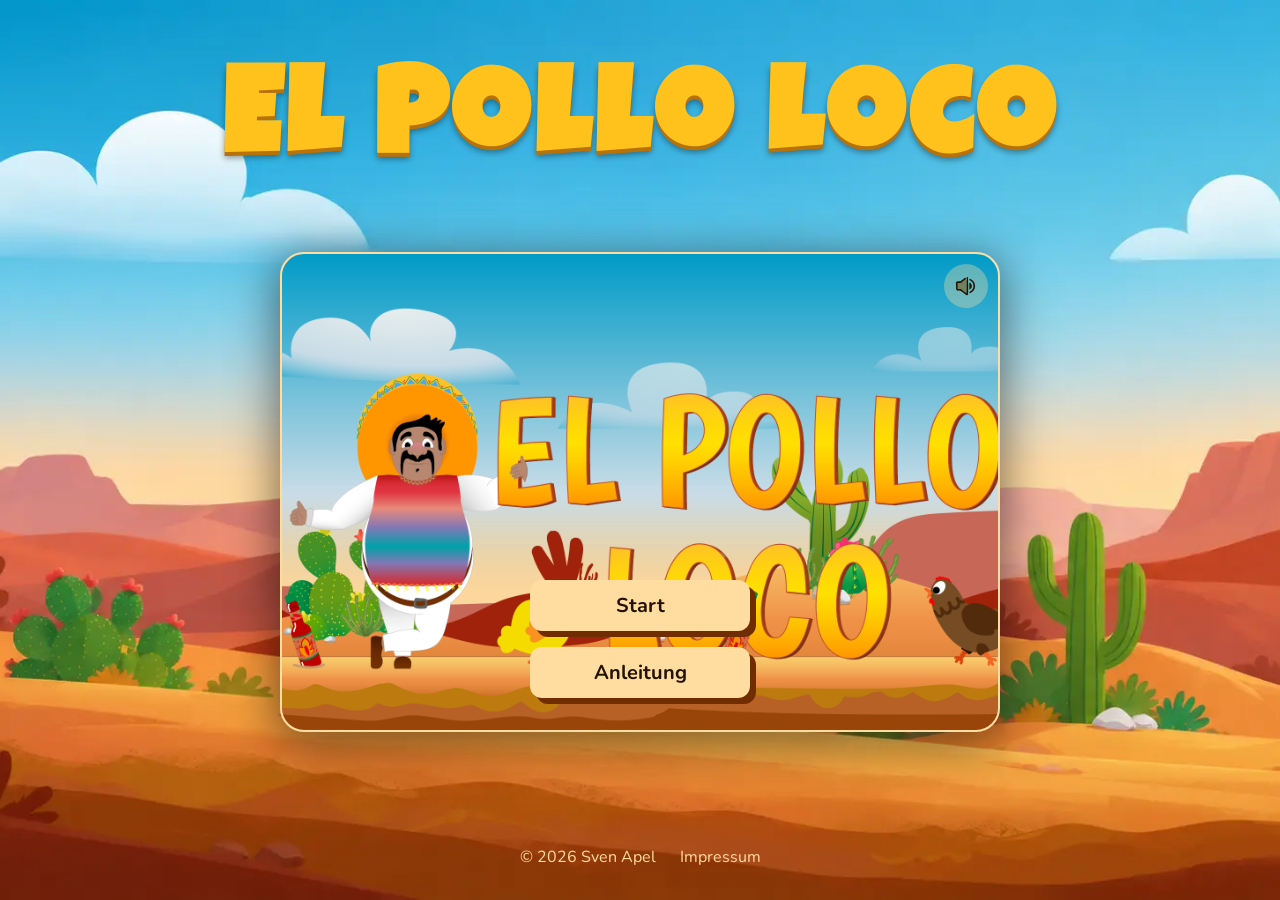
<file: index.html>
<!doctype html>
<html lang="de">
	<head>
		<meta charset="UTF-8" />
		<meta name="viewport" content="width=device-width, initial-scale=1.0" />
		<title>EL POLLO LOCO</title>

		<link rel="icon" href="img/2_character_pepe/pepe-favicon.png" type="image/png" />

		<link rel="stylesheet" href="style.css" />

		<script src="classes/drawable-object.class.js"></script>
		<script src="classes/count-bar.class.js"></script>
		<script src="classes/movable-object.class.js"></script>
		<script src="classes/endboss.class.js"></script>
		<script src="classes/bottle.class.js"></script>
		<script src="classes/coin.class.js"></script>
		<script src="classes/interval-hub.class.js"></script>
		<script src="classes/image-hub.class.js"></script>
		<script src="classes/throwable-object.class.js"></script>
		<script src="classes/audio-hub.class.js"></script>
		<script src="classes/statusbar-health.class.js"></script>
		<script src="classes/character.class.js"></script>
		<script src="classes/chicken-normal.class.js"></script>
		<script src="classes/chicken-small.class.js"></script>
		<script src="classes/cloud.class.js"></script>
		<script src="classes/keyboard.class.js"></script>
		<script src="classes/background-object.class.js"></script>
		<script src="classes/level.class.js"></script>
		<script src="levels/level1.js"></script>
		<script src="classes/world.class.js"></script>
		<script src="js/game.js"></script>
	</head>
	<body onload="init()">
		<div id="rotateHint">
			<p>Bitte drehe dein Smartphone ins Querformat, um zu spielen.</p>
		</div>
		<header>
			<h1 class="game-title">El Pollo Loco</h1>
		</header>
		<main>
			<div id="canvasContainer">
				<div id="canvasWrapper">
					<canvas id="canvas" width="720" height="480"></canvas>

					<button id="muteBtn" onclick="toggleMute()">
						<img src="img/icons/ic-sound-on.svg" alt="Turn off sound" class="btn-icon icon-sound-on" />
						<img src="img/icons/ic-sound-off.svg" alt="Turn on sound" class="btn-icon icon-sound-off" />
					</button>

					<section id="startScreen" class="overlay">
						<button onclick="startGame()">Start</button>
						<button onclick="openDialog('instructions')">Anleitung</button>
						<a class="imprint-link" onclick="openDialog('imprint')">Impressum</a>
					</section>

					<section id="gameOver" class="overlay hidden">
						<button onclick="startGame()">Neustart</button>
						<button onclick="backToStart()">Startbildschirm</button>
					</section>

					<section id="winScreen" class="overlay hidden">
						<button onclick="startGame()">Neustart</button>
						<button onclick="backToStart()">Startbildschirm</button>
					</section>

					<section id="touchControls">
						<div class="touch-left">
							<button id="btnLeft" class="touch-btn"><img src="img/icons/ic-arrow-left.svg" alt="Move left" class="btn-icon" /></button>
							<button id="btnRight" class="touch-btn"><img src="img/icons/ic-arrow-right.svg" alt="Move right" class="btn-icon" /></button>
						</div>
						<div class="touch-right">
							<button id="btnJump" class="touch-btn"><img src="img/icons/ic-jump.svg" alt="Jump" class="btn-icon" /></button>
							<button id="btnThrow" class="touch-btn"><img src="img/icons/ic-throw.svg" alt="Throw bottle" class="btn-icon" /></button>
						</div>
					</section>
				</div>
			</div>
			<dialog id="instructions" class="info-dialog">
				<button class="dialog-close" onclick="closeDialog('instructions')">X</button>
				<h2>Anleitung</h2>
				<div>
					<h3>Worum geht's</h3>
					<p class="game-desc">Hüpf mit Pepe durch die Wüste, sammle Münzen und Flaschen und zeig den verrückten Hühnern, wer der Boss ist!</p>
				</div>
				<div>
					<h3>Steuerung</h3>
					<ul>
						<li><img src="img/icons/ic-arrow-left.svg" alt="" class="key-icon" /> Pfeiltaste links: Pepe nach links bewegen</li>
						<li><img src="img/icons/ic-arrow-right.svg" alt="" class="key-icon" /> Pfeiltaste rechts: Pepe nach rechts bewegen</li>
						<li><img src="img/icons/ic-space.svg" alt="" class="key-icon" />Spacetaste: Pepe springt hoch</li>
						<li><img src="img/icons/ic-d.svg" alt="" class="key-icon" /> Taste "D": Pepe wirft eine Flasche</li>
					</ul>
				</div>
			</dialog>
			<dialog id="imprint" class="info-dialog">
				<button class="dialog-close" onclick="closeDialog('imprint')">X</button>
				<h2>Impressum</h2>
				<div>
					<h3>Angaben gemäß § 5 DDG</h3>
					<p>Sven Apel<br />Hainstraße 4<br />08523 Plauen</p>
				</div>
				<div>
					<h3>Kontakt</h3>
					<p>E-Mail: svenapel@web.de</p>
				</div>
				<div>
					<h3>Hinweis</h3>
					<p>Dies ist ein Lernprojekt im Rahmen meiner Weiterbildung zum Frontend-Entwickler bei der Developer Akademie.</p>
				</div>
			</dialog>
		</main>
		<footer>
			<p class="copyright">© 2026 Sven Apel</p>
			<a href="impressum.html" class="impressum">Impressum</a>
		</footer>
	</body>
</html>
</file>
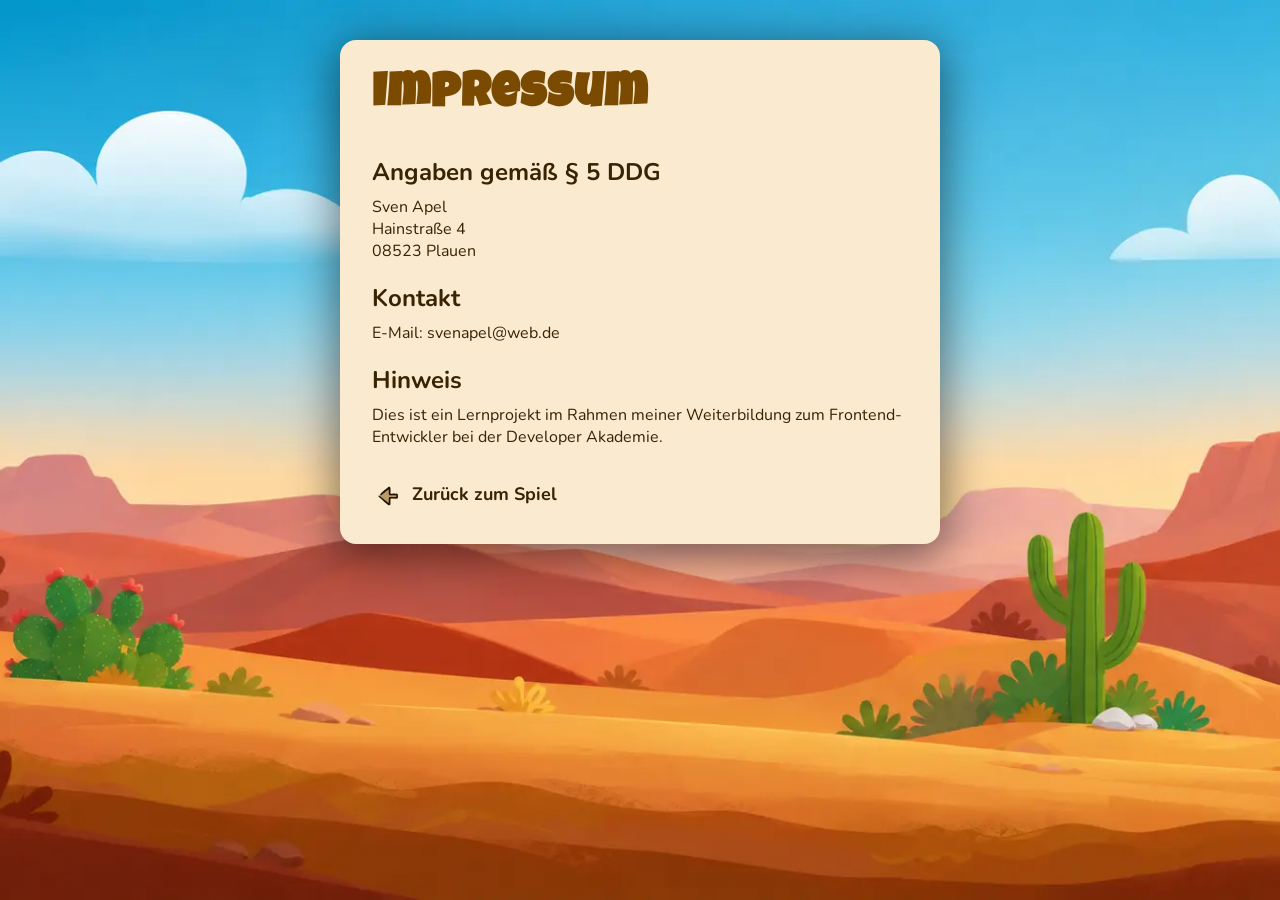
<file: impressum.html>
<!doctype html>
<html lang="de">
	<head>
		<meta charset="UTF-8" />
		<meta name="viewport" content="width=device-width, initial-scale=1.0" />
		<title>Impressum - El Pollo Loco</title>

		<link rel="icon" href="img/2_character_pepe/pepe-favicon.png" type="image/png" />

		<link rel="stylesheet" href="style.css" />
	</head>
	<body>
		<main class="legal">
			<h1>Impressum</h1>

			<h2>Angaben gemäß § 5 DDG</h2>
			<p>
				Sven Apel<br />
				Hainstraße 4<br />
				08523 Plauen
			</p>

			<h2>Kontakt</h2>
			<p>E-Mail: svenapel@web.de</p>

			<h2>Hinweis</h2>
			<p>Dies ist ein Lernprojekt im Rahmen meiner Weiterbildung zum Frontend-Entwickler bei der Developer Akademie.</p>
			<a href="index.html" class="back-link"><img src="img/icons/ic-back.svg" alt="" class="key-icon" />Zurück zum Spiel</a>
		</main>
	</body>
</html>
</file>
<file: style.css>
@font-face {
	font-family: "Luckiest Guy";
	src: url("./fonts/LuckiestGuy-Regular.woff2") format("woff2");
	font-weight: 400;
	font-display: swap;
}

@font-face {
	font-family: "Nunito";
	src: url("./fonts/Nunito-Regular.woff2") format("woff2");
	font-weight: 400;
	font-display: swap;
}

@font-face {
	font-family: "Nunito";
	src: url("./fonts/Nunito-Bold.woff2") format("woff2");
	font-weight: 700;
	font-display: swap;
}

* {
	margin: 0;
	padding: 0;
	box-sizing: border-box;
	scroll-behavior: smooth;
}

h1 {
	font-family: "Luckiest Guy", cursive;
	font-size: clamp(48px, 12vw, 120px);
	letter-spacing: clamp(2px, 0.6vw, 6px);
	color: #ffc21c;
	text-shadow:
		0 4px 0 #b8720a,
		0 6px 6px rgba(0, 0, 0, 0.4);
}

ul {
	list-style: none;
	line-height: 1.8;
}

body {
	font-family: "Nunito", sans-serif;
	min-height: 100dvh;
	display: flex;
	flex-direction: column;
	align-items: center;
	background: url("img/5_background/bg-start.webp") center / cover no-repeat fixed;
}

body::before {
	content: "";
	position: fixed;
	inset: 0;
	background: rgba(27, 11, 1, 0.6);
	opacity: 0;
	pointer-events: none;
	transition: opacity 0.4s;
}

body.game-running::before {
	opacity: 1;
}

main {
	flex: 1;
	display: flex;
	align-items: flex-start;
	justify-content: center;
	padding: clamp(16px, 5vw, 108px) clamp(16px, 4vw, 32px) 0;
	min-height: 0;
	max-width: 1440px;
	width: 100%;
}

header {
    position: relative;
	width: 100%;
	max-width: 1440px;
	padding: clamp(24px, 6vw, 68px) 12px 0;
	text-align: center;
}

.overlay {
	position: absolute;
	top: 0;
	left: 0;
	width: 100%;
	height: 100%;
	border-radius: 24px;
	border: 2px solid #ffdca0;
	display: flex;
	flex-direction: column;
	align-items: center;
	justify-content: center;
	gap: 16px;
	background: rgba(0, 0, 0, 0.6);
	color: white;
}

.info-dialog::backdrop {
	background: rgba(0, 0, 0, 0.6);
}

.info-dialog[open] {
	display: flex;
	flex-direction: column;
	gap: 24px;
}

.info-dialog {
	position: fixed;
	top: 50%;
	left: 50%;
	transform: translate(-50%, -50%);
	max-width: 480px;
	border: none;
	border-radius: 16px;
	padding: 34px;
	background: #faeacf;
	color: #382302;
	font-family: "Nunito", sans-serif;
	font-size: 18px;
	max-height: 90dvh;
	overflow-y: auto;

	box-shadow: 0px 9px 46px 4px rgba(0, 0, 0, 0.5);
	-webkit-box-shadow: 0px 9px 46px 4px rgba(0, 0, 0, 0.5);

	h2 {
		font-family: "Luckiest Guy", cursive;
		font-size: 48px;
		letter-spacing: 1px;
		color: #7a4a00;
	}

	h3 {
		font-size: 24px;
		font-weight: 700;
	}
}

.dialog-close {
	width: 32px;
	height: 32px;
	position: absolute;
	top: 8px;
	right: 8px;
	padding: 0;
	font-size: 18px;
	border: none;
	border-radius: 8px;
	background: #7a4a00;
	color: #ffdca0;
	cursor: pointer;
}

.imprint-link {
	display: none;
	position: absolute;
	bottom: 8px;
	left: 50%;
	transform: translateX(-50%);
	color: #ffdca0;
	font-weight: 700;
	cursor: pointer;
}

#startScreen {
	background-image: url("img/9_intro_outro_screens/start/startscreen_1.png");
	background-size: cover;
	background-position: center;
	background-color: transparent;
	background-repeat: no-repeat;

	align-items: center;
	justify-content: flex-end;
	padding: 32px;
}

#winScreen {
	background-image: url("img/You won, you lost/you-win.png");
	background-size: 80%;
	background-position: center 20%;
	background-repeat: no-repeat;
	background-color: rgba(0, 0, 0, 0.3);

	flex-direction: row;
	align-items: flex-end;
	justify-content: center;
	padding: 32px;
}

#gameOver {
	background-image: url("img/You won, you lost/game-over.png");
	background-size: 80%;
	background-position: center 20%;
	background-repeat: no-repeat;
	background-color: rgba(0, 0, 0, 0.3);

	flex-direction: row;
	align-items: flex-end;
	justify-content: center;
	padding: 32px;
}

#gameOver button,
#winScreen button,
#startScreen button {
	width: clamp(140px, 40vw, 220px);
	background-color: #ffdca0;
	color: #221202;
	border: none;
	border-radius: 12px;
	font-weight: bold;
	box-shadow: 6px 6px 0 rgb(112, 45, 1);
	transition: transform 0.05s;
}

#gameOver button:active,
#winScreen button:active,
#startScreen button:active {
	transform: translate(3px, 3px);
	box-shadow: 3px 3px 0 rgba(0, 0, 0, 0.6);
}

#canvasContainer {
	width: 100%;
	display: flex;
	align-items: center;
	justify-content: center;
}

#canvasWrapper {
	position: relative;
	width: clamp(280px, 100%, 720px);
	aspect-ratio: 3 / 2;
}

#canvasWrapper canvas {
	display: block;
	width: 100%;
	height: 100%;
	background-color: transparent;
	border-radius: 24px;
	box-shadow: 0px 9px 46px 4px rgba(0, 0, 0, 0.5);
	-webkit-box-shadow: 0px 9px 46px 4px rgba(0, 0, 0, 0.5);
}

.hidden {
	display: none;
}

button {
	cursor: pointer;
	padding: clamp(8px, 2vw, 12px) clamp(16px, 4vw, 24px);
	font-family: inherit;
	font-size: clamp(16px, 3vw, 20px);
}

#muteBtn {
	position: absolute;
	top: 12px;
	right: 12px;
	width: 44px;
	height: 44px;
	z-index: 10;
	display: flex;
	align-items: center;
	justify-content: center;
	padding: 0;
	border: none;
	border-radius: 50%;
	background: rgba(255, 220, 160, 0.35);
	cursor: pointer;
}

#muteBtn .icon-sound-off {
	display: none;
}

#muteBtn.muted .icon-sound-on {
	display: none;
}

#muteBtn.muted .icon-sound-off {
	display: block;
}

.legal {
	width: fit-content;
	max-width: 600px;
	margin: 40px auto;
	padding: 32px;
	background: #faeacf;
	color: #382302;
	border-radius: 16px;

	display: flex;
	flex-direction: column;
	flex: none;

	box-shadow: 0px 9px 46px 4px rgba(0, 0, 0, 0.5);
	-webkit-box-shadow: 0px 9px 46px 4px rgba(0, 0, 0, 0.5);

	h1 {
		font-family: "Luckiest Guy", cursive;
		font-size: 48px;
		letter-spacing: 1px;
		color: #7a4a00;
		text-shadow: none;
		margin-bottom: 16px;
	}

	h2 {
		font-size: 24px;
		font-weight: 700;
		margin: 20px 0 8px;
	}

	.back-link {
		padding-top: 32px;
		color: inherit;
		font-size: 18px;
		font-weight: 700;
		text-decoration: none;
	}

	.back-link:hover {
		text-decoration: underline;
	}
}

.btn-icon {
	width: 28px;
	height: 28px;
	object-fit: contain;
	pointer-events: none;
	display: block;
}

.key-icon {
	width: 32px;
	height: 32px;
	vertical-align: middle;
	margin-right: 8px;
}

#touchControls {
	display: none;
}

.touch-btn {
	width: 44px;
	height: 44px;
	padding: 0;
	display: flex;
	align-items: center;
	justify-content: center;
	border: none;
	border-radius: 50%;
	background: rgba(255, 220, 160, 0.35);
}

.touch-left {
	padding-left: 8px;
	position: absolute;
	bottom: 10px;
	left: 10px;
	display: flex;
	gap: 16px;
}

.touch-right {
	padding-right: 8px;
	position: absolute;
	bottom: 10px;
	right: 10px;
	display: flex;
	gap: 16px;
}

#rotateHint {
	display: none;
}

footer {
	width: 100%;
	max-width: 1440px;
	padding: 32px;
	color: #ffdca0;
	text-align: center;
	display: flex;
	gap: 24px;
	justify-content: center;
	align-items: center;

	.impressum {
		color: inherit;
		text-decoration: none;
	}

	.impressum:hover {
		text-decoration: underline;
	}
}

@media (pointer: coarse) and (orientation: portrait) {
	header,
	main,
	footer {
		display: none;
	}

	#rotateHint {
		position: fixed;
		top: 50%;
		left: 50%;
		transform: translate(-50%, -50%);
		width: 300px;
		max-width: 80vw;
		z-index: 1000;

		display: flex;
		align-items: center;
		justify-content: center;
		padding: 32px;
		text-align: center;
		background: rgba(122, 74, 0, 1);
		color: #ffdca0;
		font-size: 24px;
		font-weight: 700;
		border-radius: 16px;
	}
}

@media (pointer: coarse) and (orientation: landscape) {
	body {
		min-height: 0;
		height: 100dvh;
	}

	main {
		padding: 0;
		align-items: center;
		height: 100dvh;
	}

	header,
	footer {
		display: none;
	}

	#canvasWrapper {
		width: min(100vw - 144px, 150dvh);
	}

	.touch-left,
	.touch-right {
		position: fixed;
		bottom: 16px;
		padding: 0;
	}

	.touch-left {
		left: 12px;
		flex-direction: column;
	}

	.touch-right {
		right: 12px;
		flex-direction: column-reverse;
	}

	#touchControls.active {
		display: block;
	}

	.imprint-link {
		display: block;
	}

	#startScreen {
		padding-bottom: 68px;
	}
}

@media (max-width: 1024px) {
	body {
		background-image: url("img/5_background/bg-tablet.jpg");
	}
}

@media (max-width: 600px) {
	body {
		background-image: url("img/5_background/bg-mobile.jpg");
	}
}
</file>
